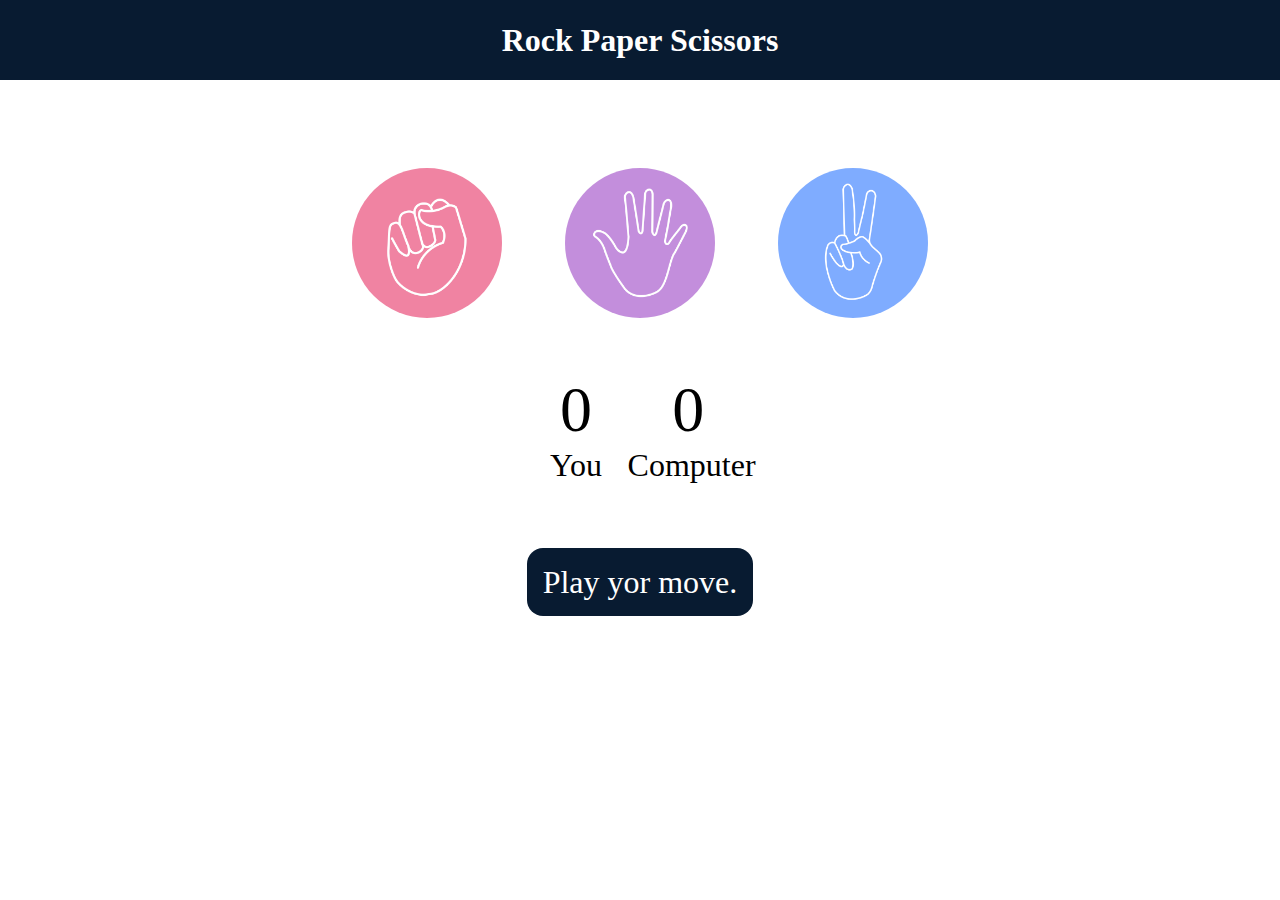
<file: index.html>
<!DOCTYPE html>
<html lang="en">
  <head>
    <meta charset="utf-8">
    <title>Rock Paper Scissors</title>
    <link rel="stylesheet" href="style.css">
  </head>
  <body>
    <h1>Rock Paper Scissors</h1>
    <div class="choices">
        <div class="choice" id="rock">
            <img src="rock.png">
        </div>
        <div class="choice" id="paper">
            <img src="paper.png">
        </div>
        <div class="choice" id="scissors">
            <img src="scissors.png">
        </div>
    </div>

    <div class="score-board">
        <div class="score">
            <p id="user-score">0</p>
            <p>You</p>
        </div>
        <div class="score">
            <p id="computer-score">0</p>
            <p id="msg-comp">Computer</p>
        </div>
    </div>

    <div class="msg-container">
        <p id="msg">Play yor move.</p>
    </div>
    <script src="app.js"></script>
  </body>
</html>
</file>
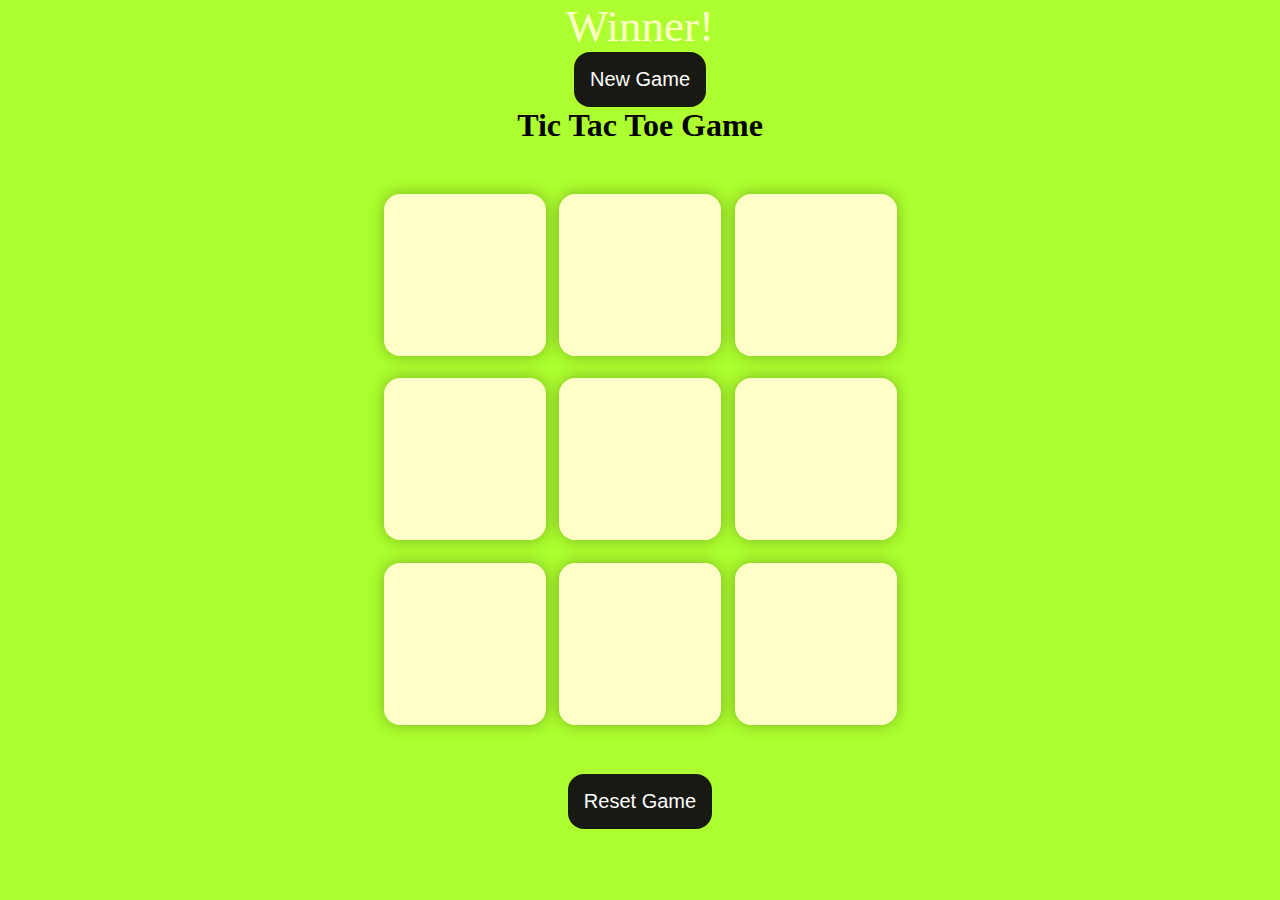
<file: TicTacToeGame/index.html>
<!DOCTYPE html>
<html lang="en">
  <head>
    <meta charset="utf-8">
    <title>Tic-Tac-Toe Game</title>
    <link rel="stylesheet" href="style.css">
  </head>
  <body>
    <div class="msg-container hide"></div>
    <p id="msg">Winner!</p>
    <button id="new-btn">New Game</button>
    <main>
      <h1>Tic Tac Toe Game</h1>
      <div class="container">
      <div class="game">
        <button class="box"></button>
        <button class="box"></button>
        <button class="box"></button>
        <button class="box"></button>
        <button class="box"></button>
        <button class="box"></button>
        <button class="box"></button>
        <button class="box"></button>
        <button class="box"></button>
      </div>
      </div>
      <button id="reset-btn">Reset Game</button>
    </main>
    <script src="app.js"></script>
  </body>
</html>
</file>
<file: style.css>
*{
    margin: 0;
    padding: 0;
    text-align: center;
}

h1{
    background-color: #081b31;
    color: #fff;
    height: 5rem;
    text-align: center ;
    line-height: 5rem;
}

.choice{
    height: 165px;
    width: 165px;
    border-radius: 50%;
    display: flex;
    justify-content: center;
    align-items: center;
}

.choice:hover{
    cursor: pointer;
    background-color: #081b31;
}

img{
    height: 150px;
    width: 150px;
    object-fit: cover;
    border-radius: 50%;
}

.choices{
    display: flex;
    justify-content: center;
    align-items: center;
    gap: 3rem;
    margin-top: 5rem;
}

.score-board{
    display: flex;
    justify-content: center;
    align-items: center;
    font-size: 2rem;
    margin: 3rem;
}

#user-score{
    font-size: 4rem;
}

#computer-score{
    font-size: 4rem;
    padding-left: 35%;
}

#msg-comp{
    padding-left: 20%;
}
.msg-container{
    margin-top: 5rem;
}

#msg{
    background-color: #081b31;
    color: #fff;
    font-size: 2rem;
    margin-top: 5rem;
    display: inline;
    padding: 1rem;
    border-radius: 1rem;
}
</file>
<file: TicTacToeGame/style.css>
*{
    margin: 0;
    padding: 0;
}

body{
    background-color: greenyellow;
    text-align: center;
}

.container{
    height: 70vh;
    display: flex;
    justify-content: center;
    align-items: center;
}

.game{
    height: 60vmin;
    width: 60vmin;
    display: flex;
    flex-wrap: wrap;
    justify-content: center;
    align-items: center;
    gap: 1.5vmin;
}

.box{
    height: 18vmin;
    width:  18vmin;
    border-radius: 1rem;
    border: none;
    box-shadow: 0 0 1rem rgba(0,0,0,0.3);
    font-size: 8vmin;
    color: #b0413e;
    background-color:  #ffffc7;
}

#reset-btn{
    padding: 1rem;
    font-size: 1.25rem;
    background-color: #191913;
    color: #fff;
    border-radius: 1rem;
    border: none;
}

#new-btn{
    padding: 1rem;
    font-size: 1.25rem;
    background-color: #191913;
    color: #fff;
    border-radius: 1rem;
    border: none; 
}

#msg{
    color: #ffffc7;
    font-size: 5vmin;
}

.msg-container{
    height: 100vmin;
    display: flex;
    justify-content: center;
    align-items: center;
    flex-direction: column;
    gap: 4rem;
}

.hide{
    display: none;
}
</file>
